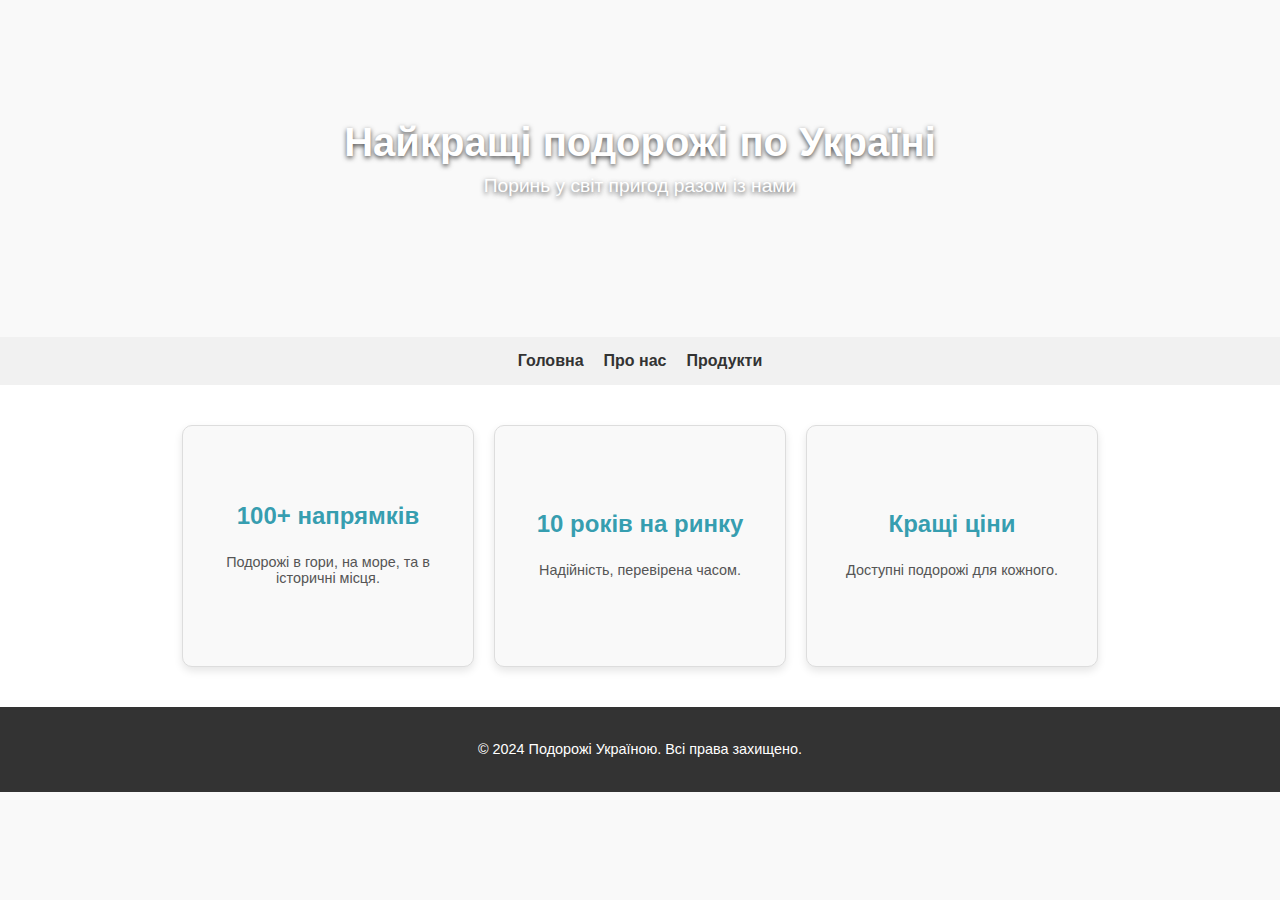
<file: index1.html>
<!DOCTYPE html>
<html lang="uk">
<head>
    <meta charset="UTF-8">
    <meta name="viewport" content="width=device-width, initial-scale=1.0">
    <title>Головна</title>
    <link rel="stylesheet" href="styles1.css">
</head>
<body>
    <header>
        <div class="header-banner">
            <h1>Найкращі подорожі по Україні</h1>
            <p>Поринь у світ пригод разом із нами</p>
        </div>
    </header>

    <nav>
        <a href="index1.html">Головна</a>
        <a href="index2.html">Про нас</a>
        <a href="index.html">Продукти</a>
    </nav>

    <main>
        <section id="highlights">
            <div class="highlight">
                <h2>100+ напрямків</h2>
                <p>Подорожі в гори, на море, та в історичні місця.</p>
            </div>
            <div class="highlight">
                <h2>10 років на ринку</h2>
                <p>Надійність, перевірена часом.</p>
            </div>
            <div class="highlight">
                <h2>Кращі ціни</h2>
                <p>Доступні подорожі для кожного.</p>
            </div>
        </section>
    </main>

    <footer>
        <p>© 2024 Подорожі Україною. Всі права захищено.</p>
    </footer>
</body>
</html>
</file>
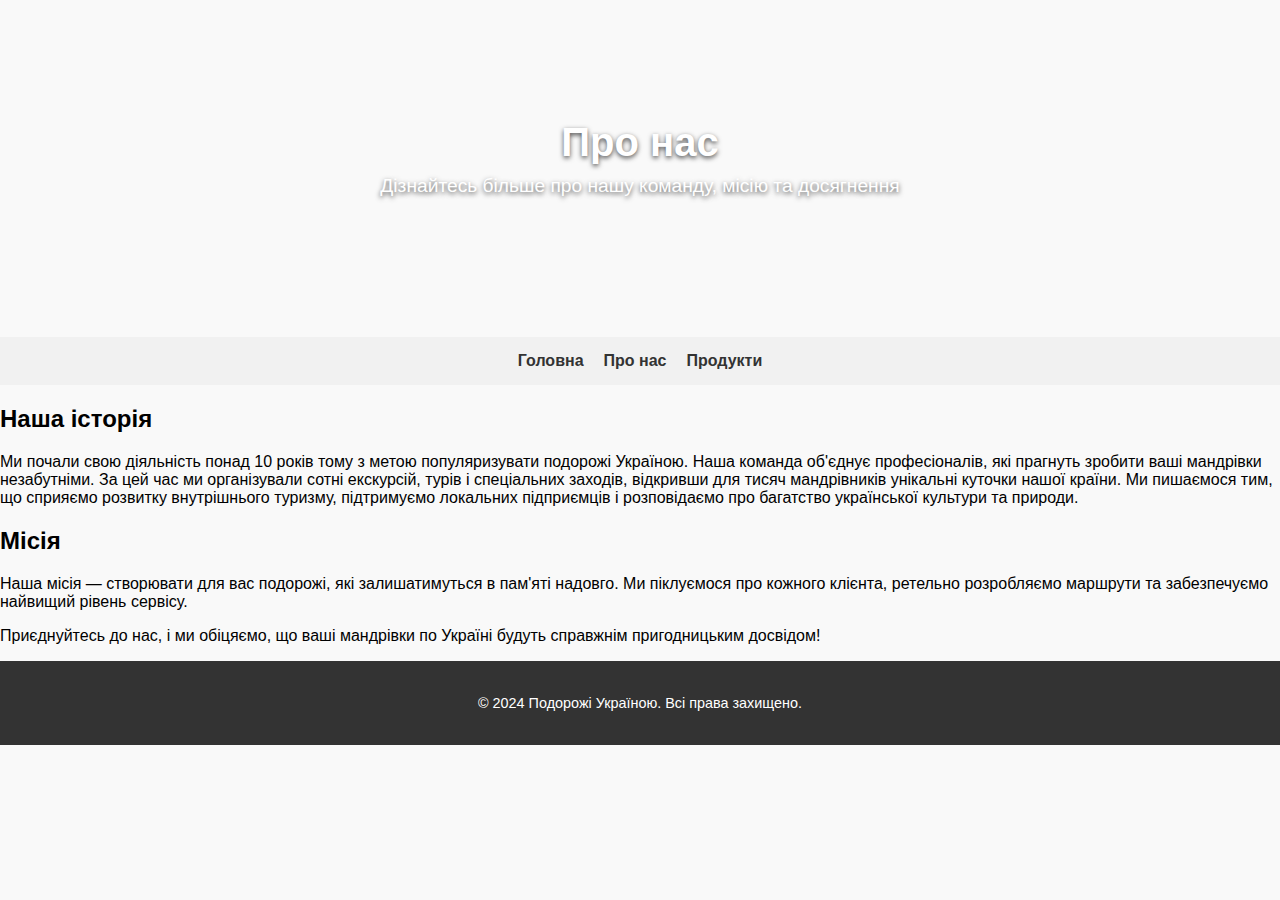
<file: index2.html>
<!DOCTYPE html>
<html lang="uk">
<head>
    <meta charset="UTF-8">
    <meta name="viewport" content="width=device-width, initial-scale=1.0">
    <title>Про нас</title>
    <link rel="stylesheet" href="styles1.css">
</head>
<body>
    <header>
        <div class="header-banner">
            <h1>Про нас</h1>
            <p>Дізнайтесь більше про нашу команду, місію та досягнення</p>
        </div>
    </header>

    <nav>
        <a href="index1.html">Головна</a>
        <a href="index2.html">Про нас</a>
        <a href="index.html">Продукти</a>
    </nav>

    <main>
        <section id="about-us">
            <h2>Наша історія</h2>
            <p>Ми почали свою діяльність понад 10 років тому з метою популяризувати подорожі Україною. Наша команда об'єднує професіоналів, які прагнуть зробити ваші мандрівки незабутніми.

                За цей час ми організували сотні екскурсій, турів і спеціальних заходів, відкривши для тисяч мандрівників унікальні куточки нашої країни. Ми пишаємося тим, що сприяємо розвитку внутрішнього туризму, підтримуємо локальних підприємців і розповідаємо про багатство української культури та природи.</p>
        </section>

        <section id="mission">
            <h2>Місія</h2>
            <p>Наша місія — створювати для вас подорожі, які залишатимуться в пам'яті надовго. Ми піклуємося про кожного клієнта, ретельно розробляємо маршрути та забезпечуємо найвищий рівень сервісу.</p>
        </section>

        <section id="team">
            <div class="team-member">
                <p>Приєднуйтесь до нас, і ми обіцяємо, що ваші мандрівки по Україні будуть справжнім пригодницьким досвідом!</p>
            </div>
        </section>
    </main>

    <footer>
        <p>© 2024 Подорожі Україною. Всі права захищено.</p>
    </footer>
</body>
</html>
</file>
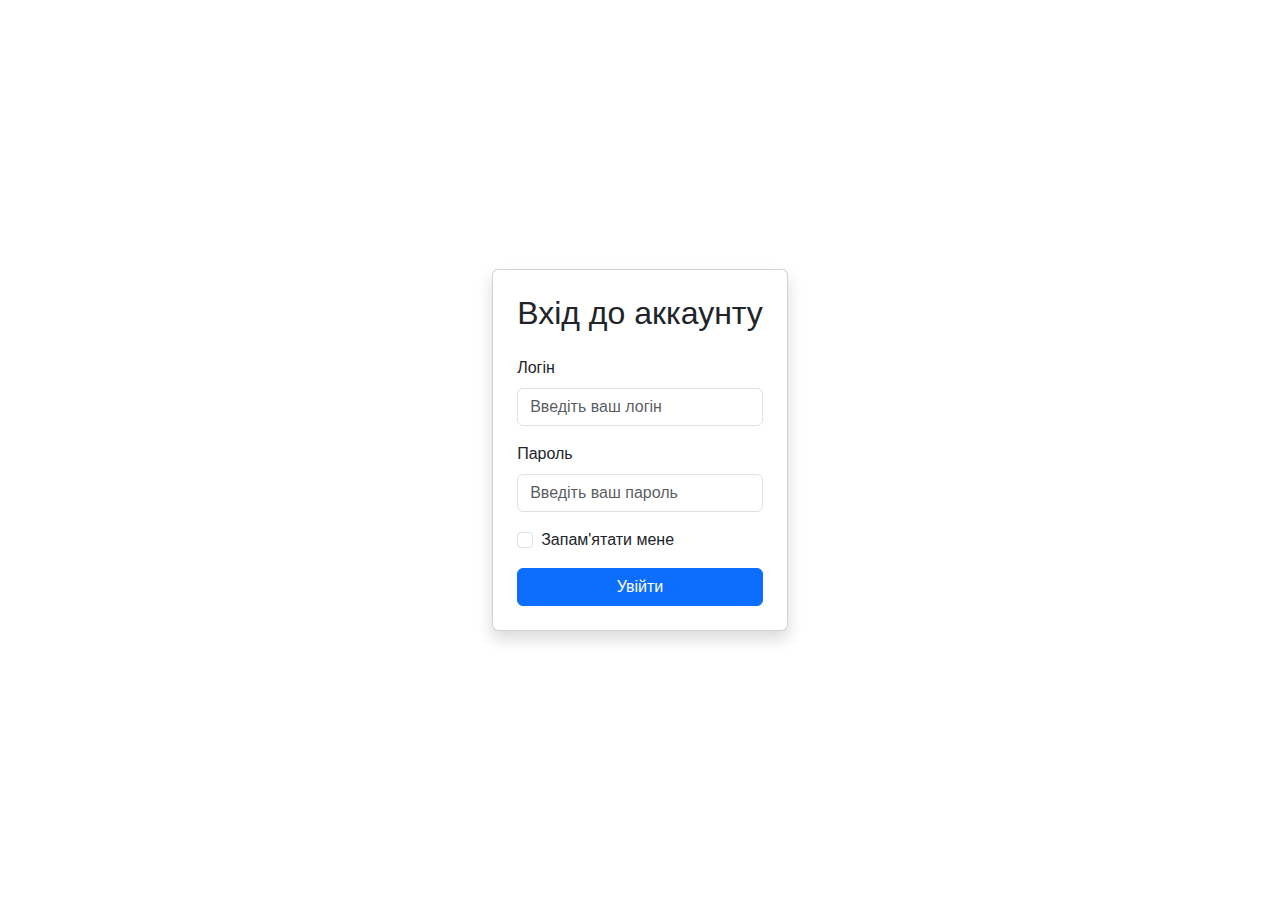
<file: login.html>
<!DOCTYPE html>
<html lang="uk">
<head>
    <meta charset="UTF-8">
    <meta name="viewport" content="width=device-width, initial-scale=1.0">
    <title>Форма входу</title>
    <link href="https://cdn.jsdelivr.net/npm/bootstrap@5.3.3/dist/css/bootstrap.min.css" rel="stylesheet" integrity="sha384-QWTKZyjpPEjISv5WaRU9OFeRpok6YctnYmDr5pNlyT2bRjXh0JMhjY6hW+ALEwIH" crossorigin="anonymous">
    <link rel="stylesheet" href="styles.css">
</head>
<body>
    <div class="container d-flex justify-content-center align-items-center vh-100">
        <div class="card p-4 shadow form-card">
            <h2 class="text-center mb-4">Вхід до аккаунту</h2>
            <form>
                <div class="mb-3">
                    <label for="username" class="form-label">Логін</label>
                    <input type="text" class="form-control" id="username" placeholder="Введіть ваш логін" required>
                </div>
                <div class="mb-3">
                    <label for="password" class="form-label">Пароль</label>
                    <input type="password" class="form-control" id="password" placeholder="Введіть ваш пароль" required>
                </div>
                <div class="mb-3 form-check">
                    <input type="checkbox" class="form-check-input" id="rememberMe">
                    <label class="form-check-label" for="rememberMe">Запам'ятати мене</label>
                </div>
                <div class="text-center">
                    <button type="submit" class="btn btn-primary w-100">Увійти</button>
                </div>
            </form>
        </div>
    </div>
    <script src="https://cdn.jsdelivr.net/npm/bootstrap@5.3.3/dist/js/bootstrap.bundle.min.js" integrity="sha384-YvpcrYf0tY3lHB60NNkmXc5s9fDVZLESaAA55NDzOxhy9GkcIdslK1eN7N6jIeHz" crossorigin="anonymous"></script>
</body>
</html>
</file>
<file: styles1.css>
body {
    font-family: Arial, sans-serif;
    margin: 0;
    padding: 0;
    background-color: #f9f9f9;
}

header {
    text-align: center;
    padding: 120px 30px;
    color: white;
    background: url('https://www.zastavki.com/pictures/originals/2015/_Green_mountain_slopes_of_the_Carpathians_100393_.jpg');
}

.header-banner h1 {
    font-size: 2.5em;
    margin: 0;
    text-shadow: 0 2px 5px rgba(0, 0, 0, 0.7);
}

.header-banner p {
    font-size: 1.2em;
    margin: 10px 0 20px;
    text-shadow: 0 2px 5px rgba(0, 0, 0, 0.7);
}

nav {
    display: flex;
    justify-content: center;
    gap: 20px;
    background-color: #f1f1f1;
    padding: 15px 0;
}

nav a {
    color: #333;
    text-decoration: none;
    font-size: 1em;
    font-weight: bold;
}

nav a:hover {
    color: #007BFF;
}

#highlights {
    display: flex;
    justify-content: center;
    align-items: stretch;
    gap: 20px;
    padding: 40px 20px;
    background-color: #fff;
}

.highlight {
    text-align: center;
    width: 250px; 
    height: 200px; 
    padding: 20px;
    border: 1px solid #ddd;
    border-radius: 10px;
    box-shadow: 0 4px 8px rgba(0, 0, 0, 0.1);
    background-color: #f9f9f9;
    display: flex;
    flex-direction: column;
    justify-content: center;
    align-items: center;
}

.highlight h2 {
    font-size: 1.5em;
    color: #0a89a0d2;
    margin: 10px 0;
}

.highlight p {
    font-size: 0.9em;
    color: #555;
}

footer {
    text-align: center;
    padding: 20px;
    background-color: #333;
    color: white;
    font-size: 0.9em;
}
</file>
<file: styles.css>
body {
    font-family: Arial, sans-serif;
    margin: 0;
    padding: 0;
    background: url("https://images.wallpaperscraft.ru/image/single/gory_skaly_sneg_189555_1920x1080.jpg");
}

header {
    display: flex;
    align-items: center;
    justify-content: space-between;
    padding: 20px;
    background-color: #333;
    background: url("https://images.wallpaperscraft.ru/image/single/gory_skaly_sneg_189555_1920x1080.jpg");
    width: 100%;
    box-shadow: 0 4px 8px rgba(0, 0, 0, 0.2);
    position: fixed;
    top: -5px;
    left: -10px;
    z-index: 1000;
}

header .logo {
    display: flex;
    align-items: center;
}

header .logo img {
    height: 50px;
    margin-right: 15px;
}

header nav {
    display: flex;
    gap: 15px;
}

header nav a {
    color: white;
    text-decoration: none;
    font-size: 1em;
}

header nav a:hover {
    text-decoration: underline;
}

header .login-button {
    padding: 10px 15px;
    font-size: 1em;
    color: white;
    background-color: #007BFF;
    border: none;
    border-radius: 5px;
    cursor: pointer;
}

header .login-button:hover {
    background-color: #0056b3;
}

.menu-toggle {
    display: none;
    background: none;
    border: none;
    color: white;
    font-size: 24px;
    cursor: pointer;
}

.mobile-menu {
    display: none;
    flex-direction: column;
    gap: 10px;
    background-color: #333;
    position: absolute;
    top: 70px;
    left: 0;
    padding: 10px;
    border-radius: 8px;
    z-index: 1000;
}

.mobile-menu a {
    color: white;
    text-decoration: none;
    font-size: 1em;
}

.mobile-menu a:hover {
    text-decoration: underline;
}

.content-container {
    margin: 100px auto 20px;
    padding: 20px;
    max-width: 1200px;
}

.product-grid {
    display: grid;
    grid-template-columns: repeat(4, 1fr);
    gap: 20px;
}

.product-card {
    background-color: white;
    border: 1px solid #ddd;
    border-radius: 10px;
    text-align: center;
    box-shadow: 0 4px 8px rgba(0, 0, 0, 0.1);
    padding: 20px;
    transition: transform 0.3s ease;
}

.product-card:hover {
    transform: translateY(-5px);
}

.product-card img {
    width: 100%;
    height: 200px;
    object-fit: cover;
    border-radius: 10px;
    margin-bottom: 15px;
}

.product-card h2 {
    font-size: 1.5em;
    margin: 10px 0;
    color: #333;
}

.product-card p {
    font-size: 1em;
    color: #666;
    margin-bottom: 15px;
}

.product-card .price {
    font-size: 1.3em;
    font-weight: bold;
    color: #007BFF;
    margin: 15px 0;
}

.product-card button {
    padding: 10px 20px;
    font-size: 1em;
    color: white;
    background-color: #007BFF;
    border: none;
    border-radius: 5px;
    cursor: pointer;
    transition: background-color 0.3s ease;
}

.product-card button:hover {
    background-color: #218838;
}

@media (max-width: 960px) {
    .product-grid {
        grid-template-columns: repeat(2, 1fr);
    }
}

@media (max-width: 768px) {
    .product-grid {
        grid-template-columns: 1fr;
    }

    header nav {
        display: none;
    }

    .menu-toggle {
        display: block;
    }

    .mobile-menu.show {
        display: flex;
    }
}
</file>
